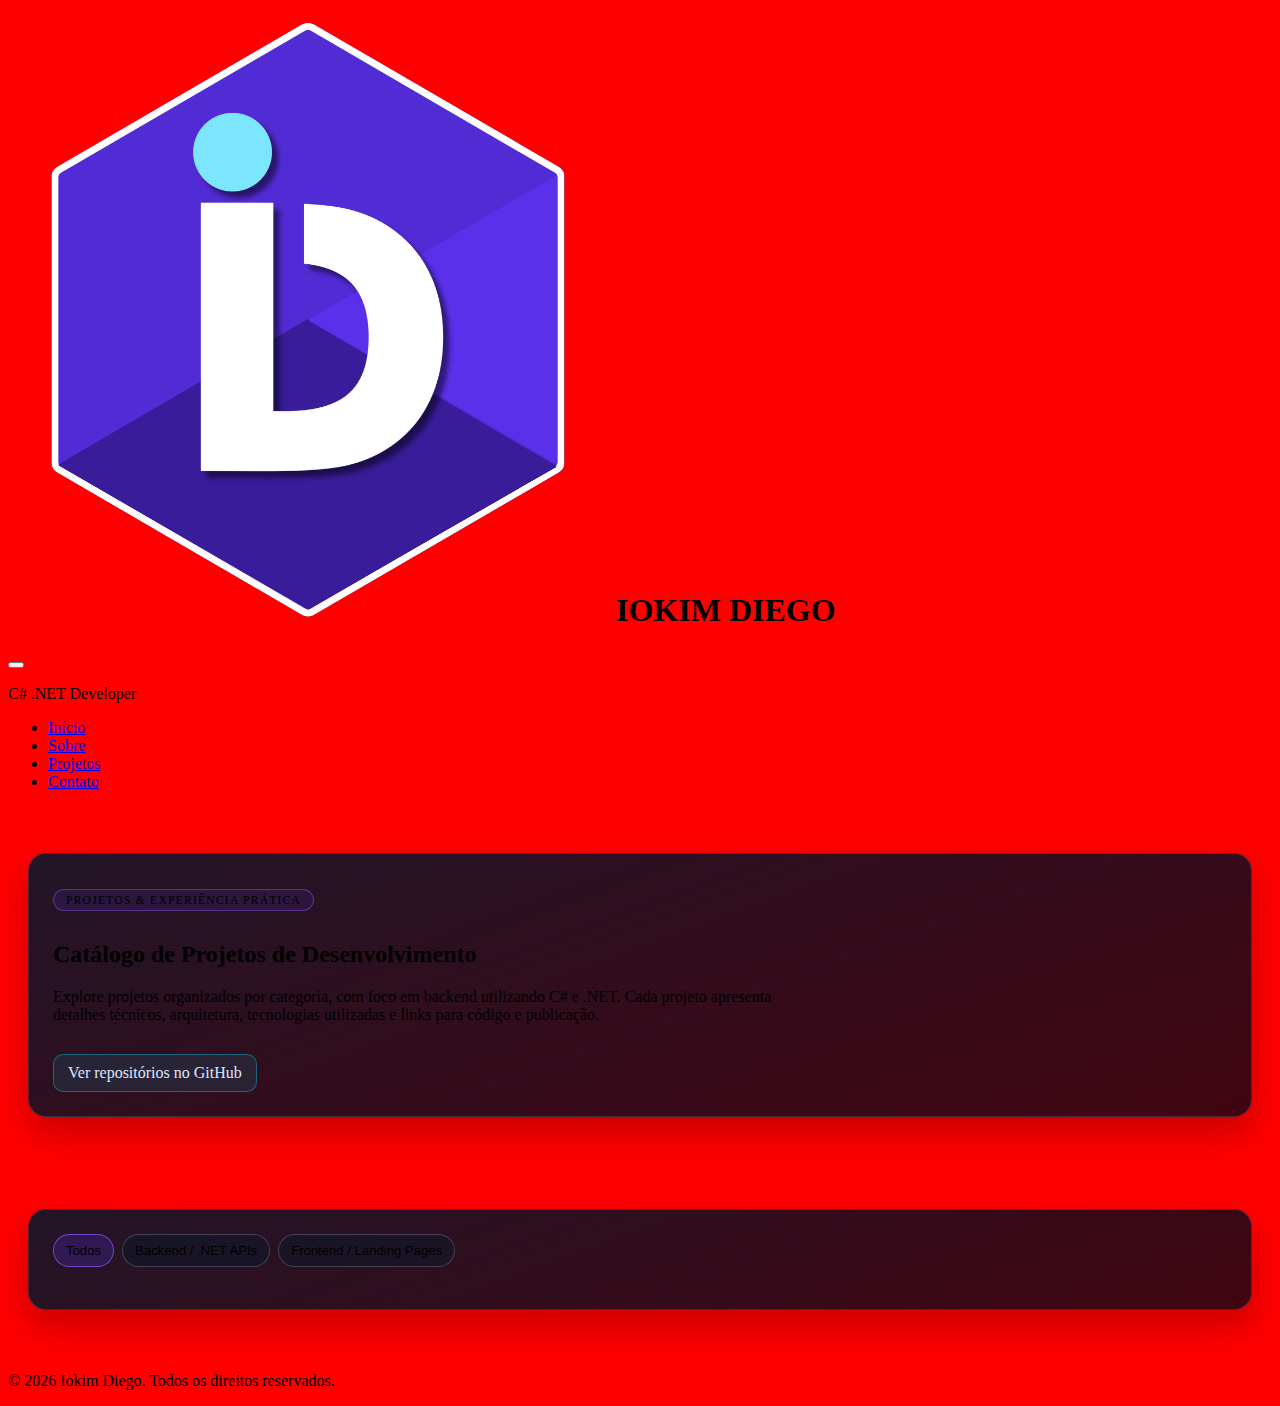
<file: projects/index.html>
<!DOCTYPE html>
<html lang="pt-BR">
<head>
	<meta charset="UTF-8">
	<meta name="viewport" content="width=device-width, initial-scale=1.0">
	<meta name="description" content="Catálogo completo de projetos de Iokim Diego, organizado por categorias para recrutadores.">
	<title>Projetos | Iokim Diego</title>
	<link rel="icon" href="../public/images/logo-id-dev.png" type="image/x-icon">
	<link rel="stylesheet" href="../src/css/main.css">
	<link rel="stylesheet" href="assets/css/projects-pages.css">
</head>
<body>
	<header class="site-header">
		<nav class="main-nav" aria-label="Navegação Principal">
			<div class="brand-block">
				<h1 class="nome-dev">
					<img src="../public/images/logo-id-dev.png" alt="Logo ID Dev" class="logo-id-dev">
					<span class="highlight">IOKIM DIEGO</span>
				</h1>
			</div>
			<button class="nav-toggle" type="button" aria-label="Abrir menu" aria-expanded="false" aria-controls="primary-navigation">
				<span></span>
				<span></span>
			</button>
			<p class="dev-role">C# .NET Developer</p>
			<ul class="nav-links" id="primary-navigation">
				<li><a href="../index.html#hero">Início</a></li>
				<li><a href="../index.html#about">Sobre</a></li>
				<li><a href="index.html">Projetos</a></li>
				<li><a href="../index.html#contact">Contato</a></li>
			</ul>
		</nav>
	</header>

	<main class="projects-catalog-page">
		<section class="catalog-hero">
			<div class="container">
				<p class="catalog-kicker">Projetos & Experiência Prática</p>
                <h2>Catálogo de Projetos de Desenvolvimento</h2>
                <p>
                Explore projetos organizados por categoria, com foco em backend utilizando C# e .NET. Cada projeto apresenta detalhes técnicos, arquitetura, tecnologias utilizadas e links para código e publicação.
                </p>
                <a href="https://github.com/iokimdiego" target="_blank" rel="noopener noreferrer" class="catalog-github-link">
                Ver repositórios no GitHub
                </a>
			</div>
		</section>

		<section class="catalog-section">
			<div class="container">
				<div class="catalog-filters" aria-label="Filtros de categorias"></div>
				<div id="catalogSections" class="catalog-sections" aria-live="polite"></div>
			</div>
		</section>
	</main>

	<footer>
		<p>© 2026 Iokim Diego. Todos os direitos reservados.</p>
	</footer>

	<script src="assets/js/projects-data.js" defer></script>
	<script src="assets/js/projects-shared.js" defer></script>
	<script src="assets/js/projects-catalog.js" defer></script>
</body>
</html>
</file>
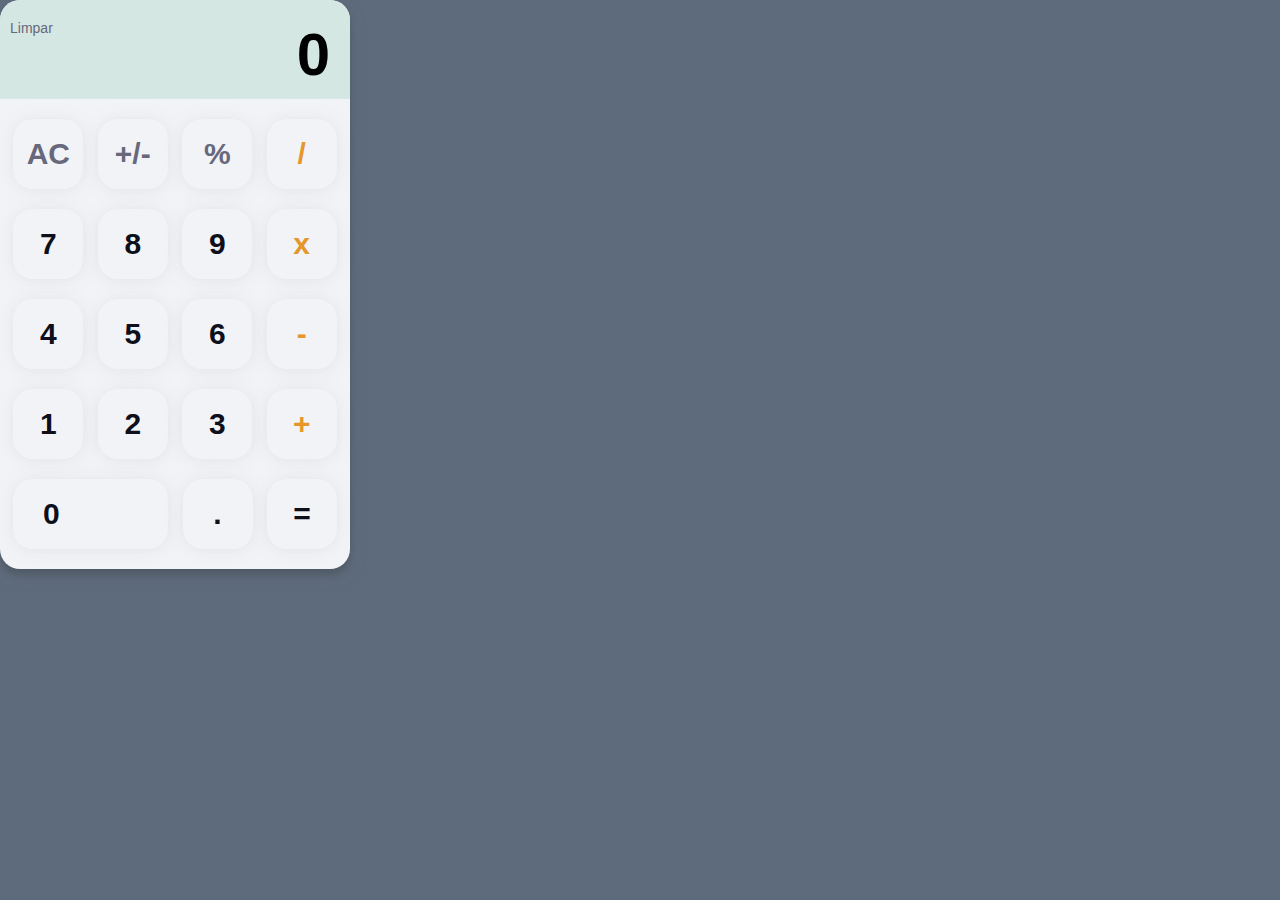
<file: projects/calculadora/index.html>
<!DOCTYPE html>
<html lang="pt-br">
<head>
    <meta charset="UTF-8">
    <meta name="viewport" content="width=device-width, initial-scale=1.0">
    <link rel="stylesheet" href="src/css/style.css">
    <title>Calculadora</title>
</head>
<body>
    <!-- Desenvolvido por Iokim Diego -->
    <section class="box-calculadora">
        <div class="display">
            <div class="display-historico" id="display-historico">
                <a href="#" id="limpar-historico">Limpar</a>
                <h4></h4>
                <ul id="historico-lista"></ul>
            </div>
            <div class="display-calculo" id="display-calculo">
                <h1>0</h1>
            </div>
        </div>
        <div class="teclas-calculadora">
            <div class="botoes">
                <button class="btn limpar">AC</button>
                <button class="btn negativo">+/-</button>
                <button class="btn percentual">%</button>
                <button class="btn operador">/</button>
                <button class="btn">7</button>
                <button class="btn">8</button>
                <button class="btn">9</button>
                <button class="btn operador">x</button>
                <button class="btn">4</button>
                <button class="btn">5</button>
                <button class="btn">6</button>
                <button class="btn operador">-</button>
                <button class="btn">1</button>
                <button class="btn">2</button>
                <button class="btn">3</button>
                <button class="btn operador">+</button>
                <button class="btn zero" id="zero">0</button>
                <button class="btn ponto">.</button>
                <button class="btn igual">=</button>
            </div>
        </div>
    </section>
    <script src="src/js/script.js"></script>
</body>
</html>
</file>
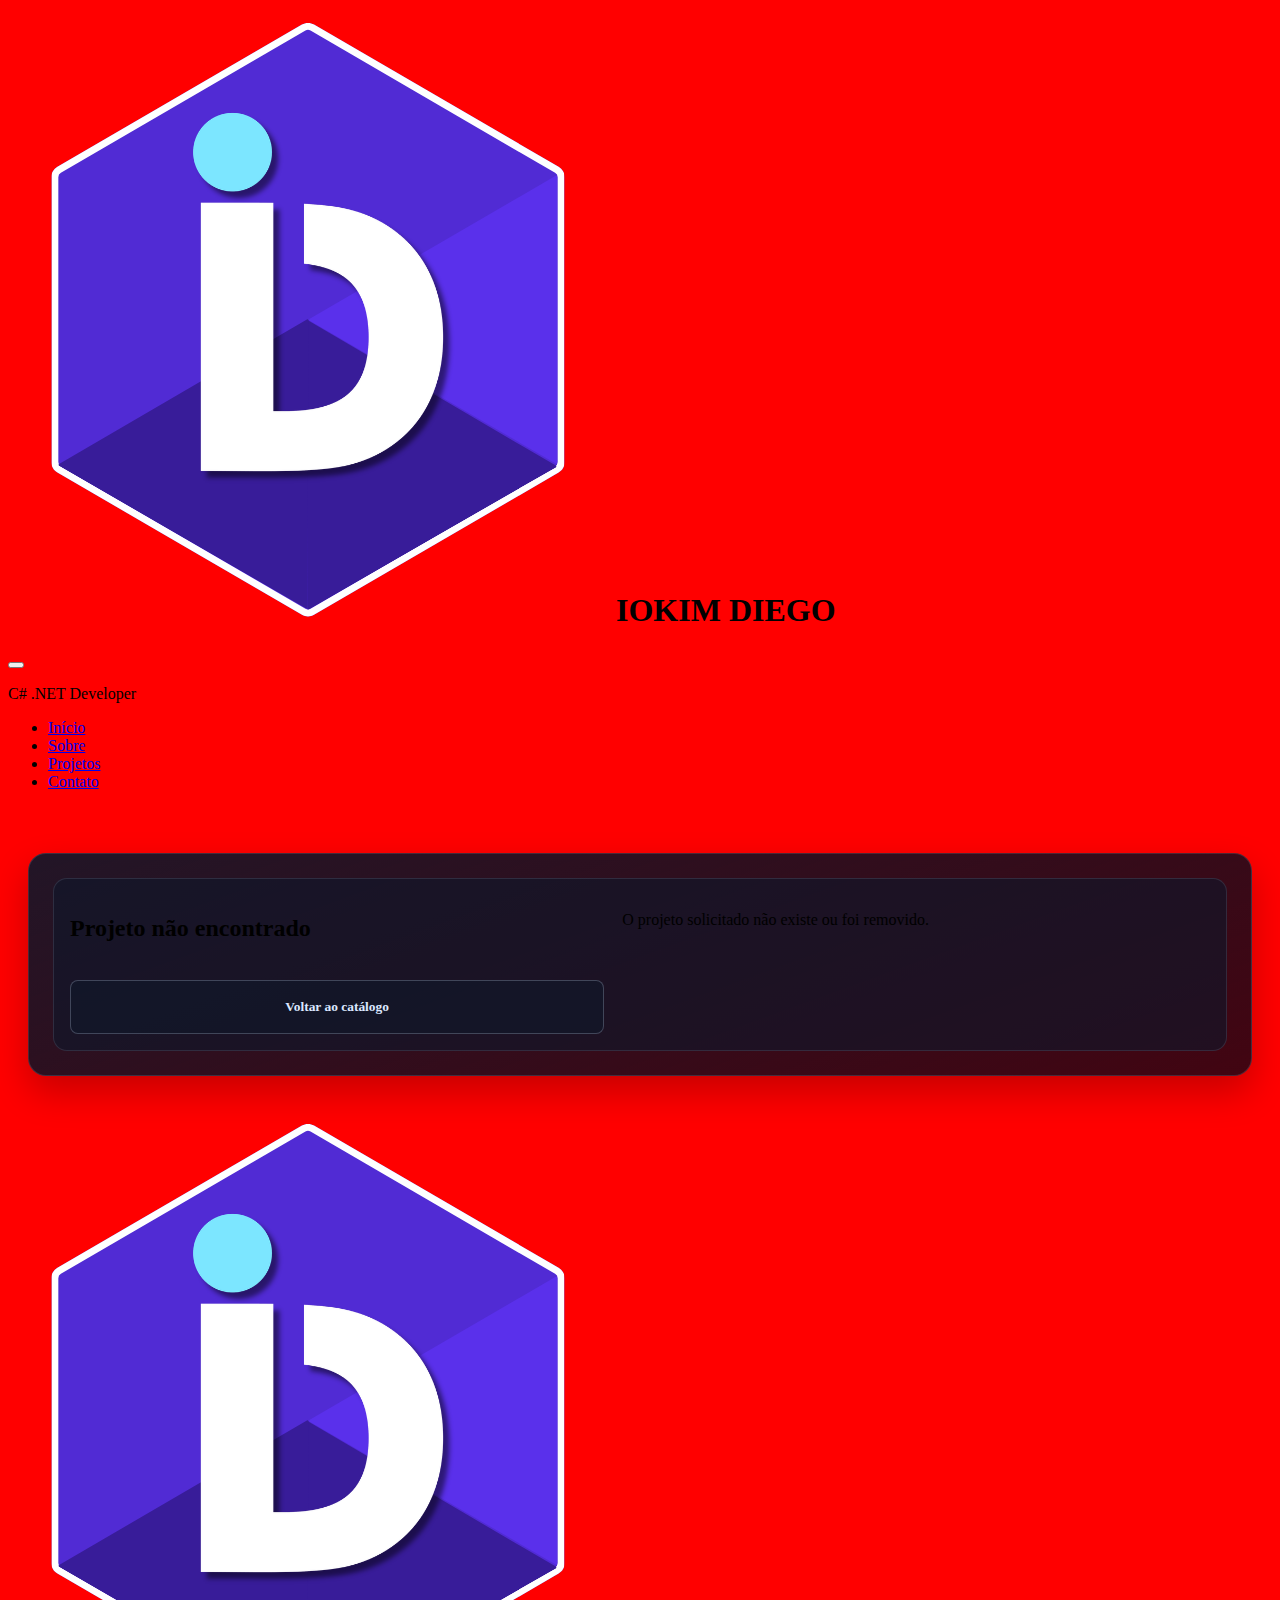
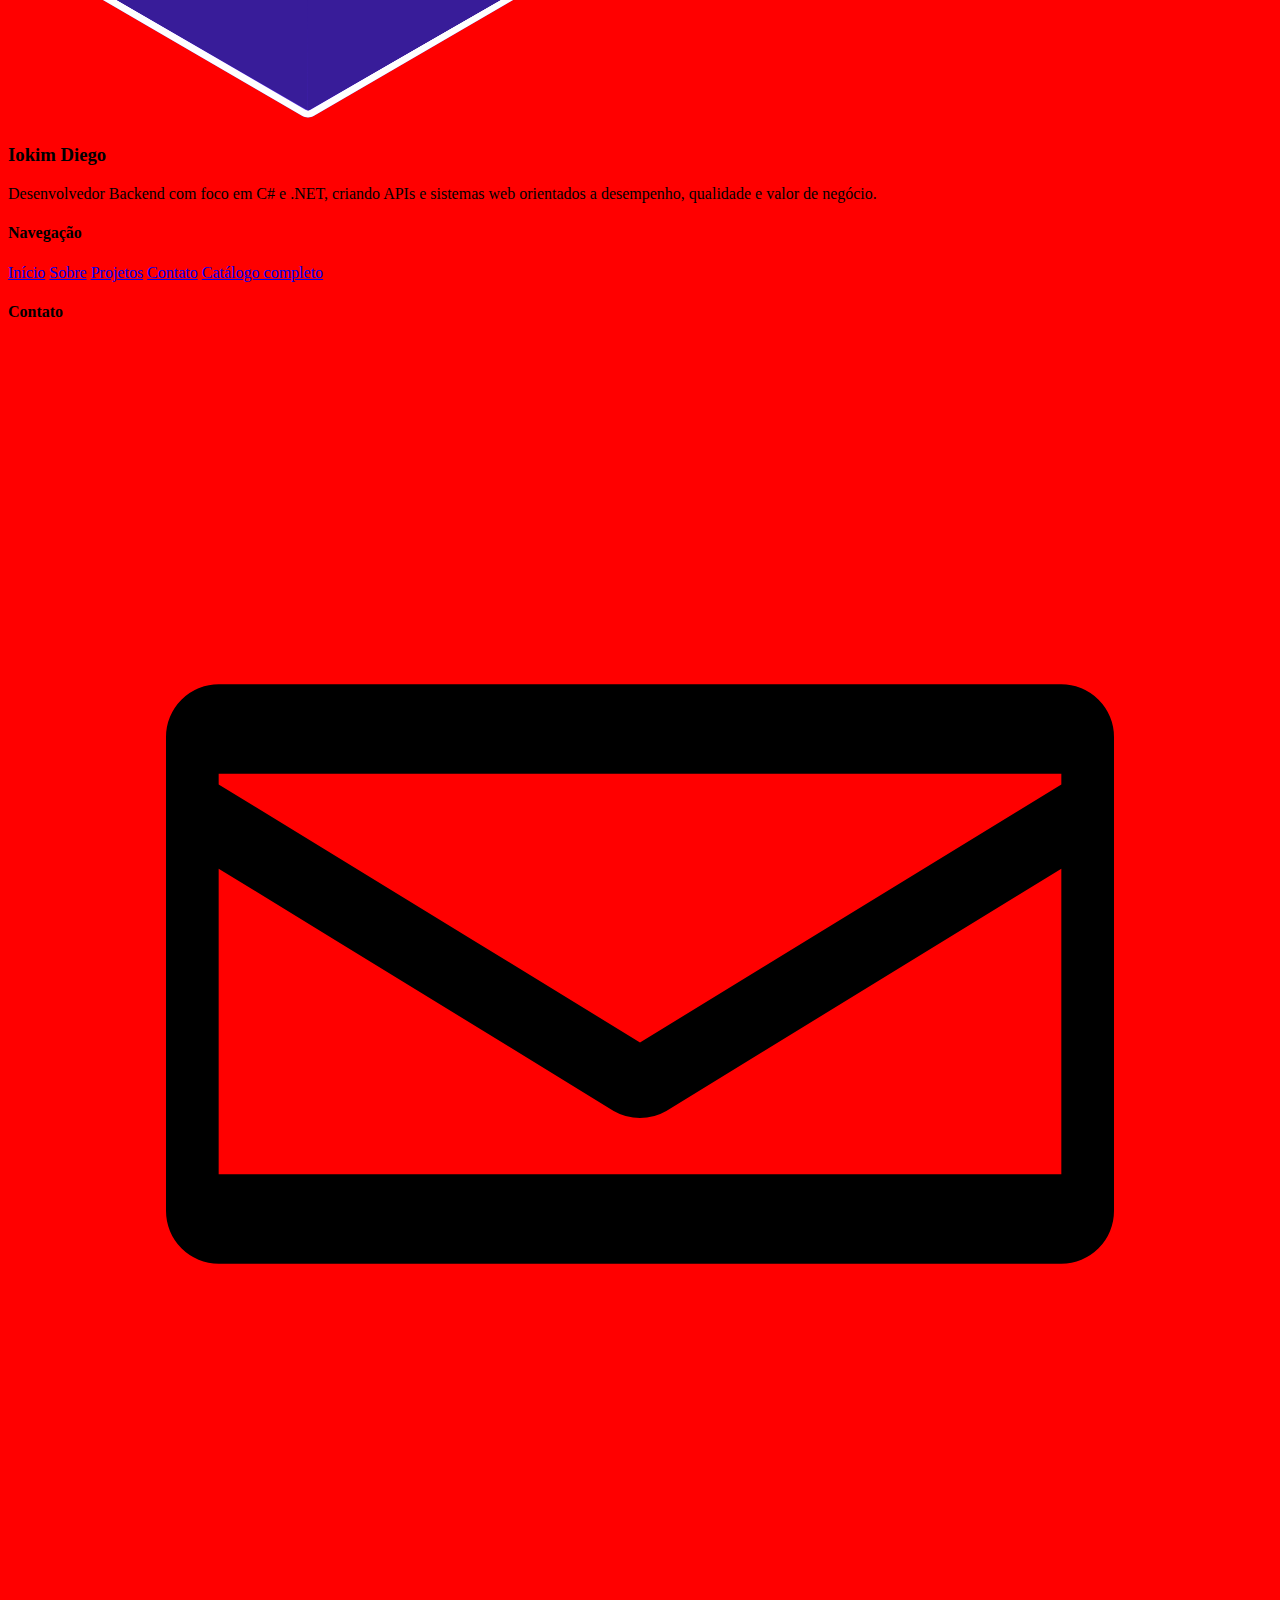
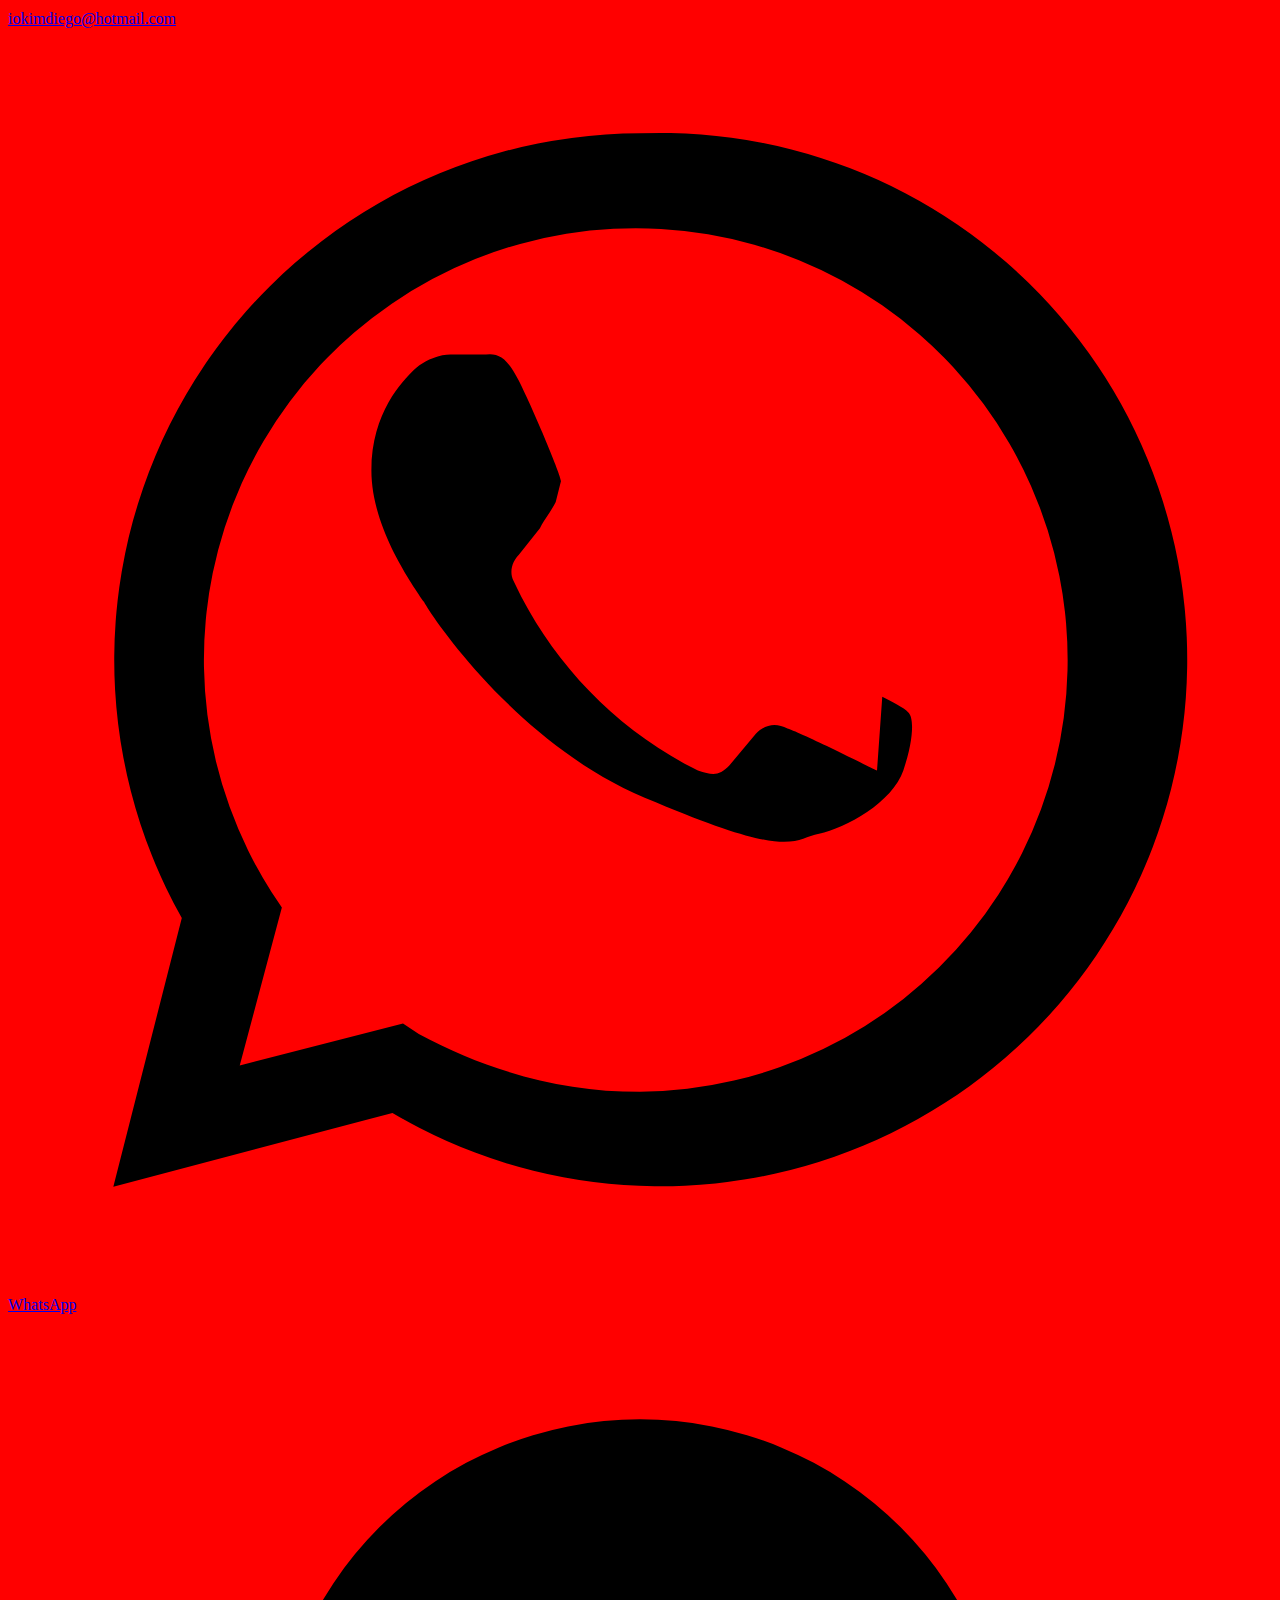
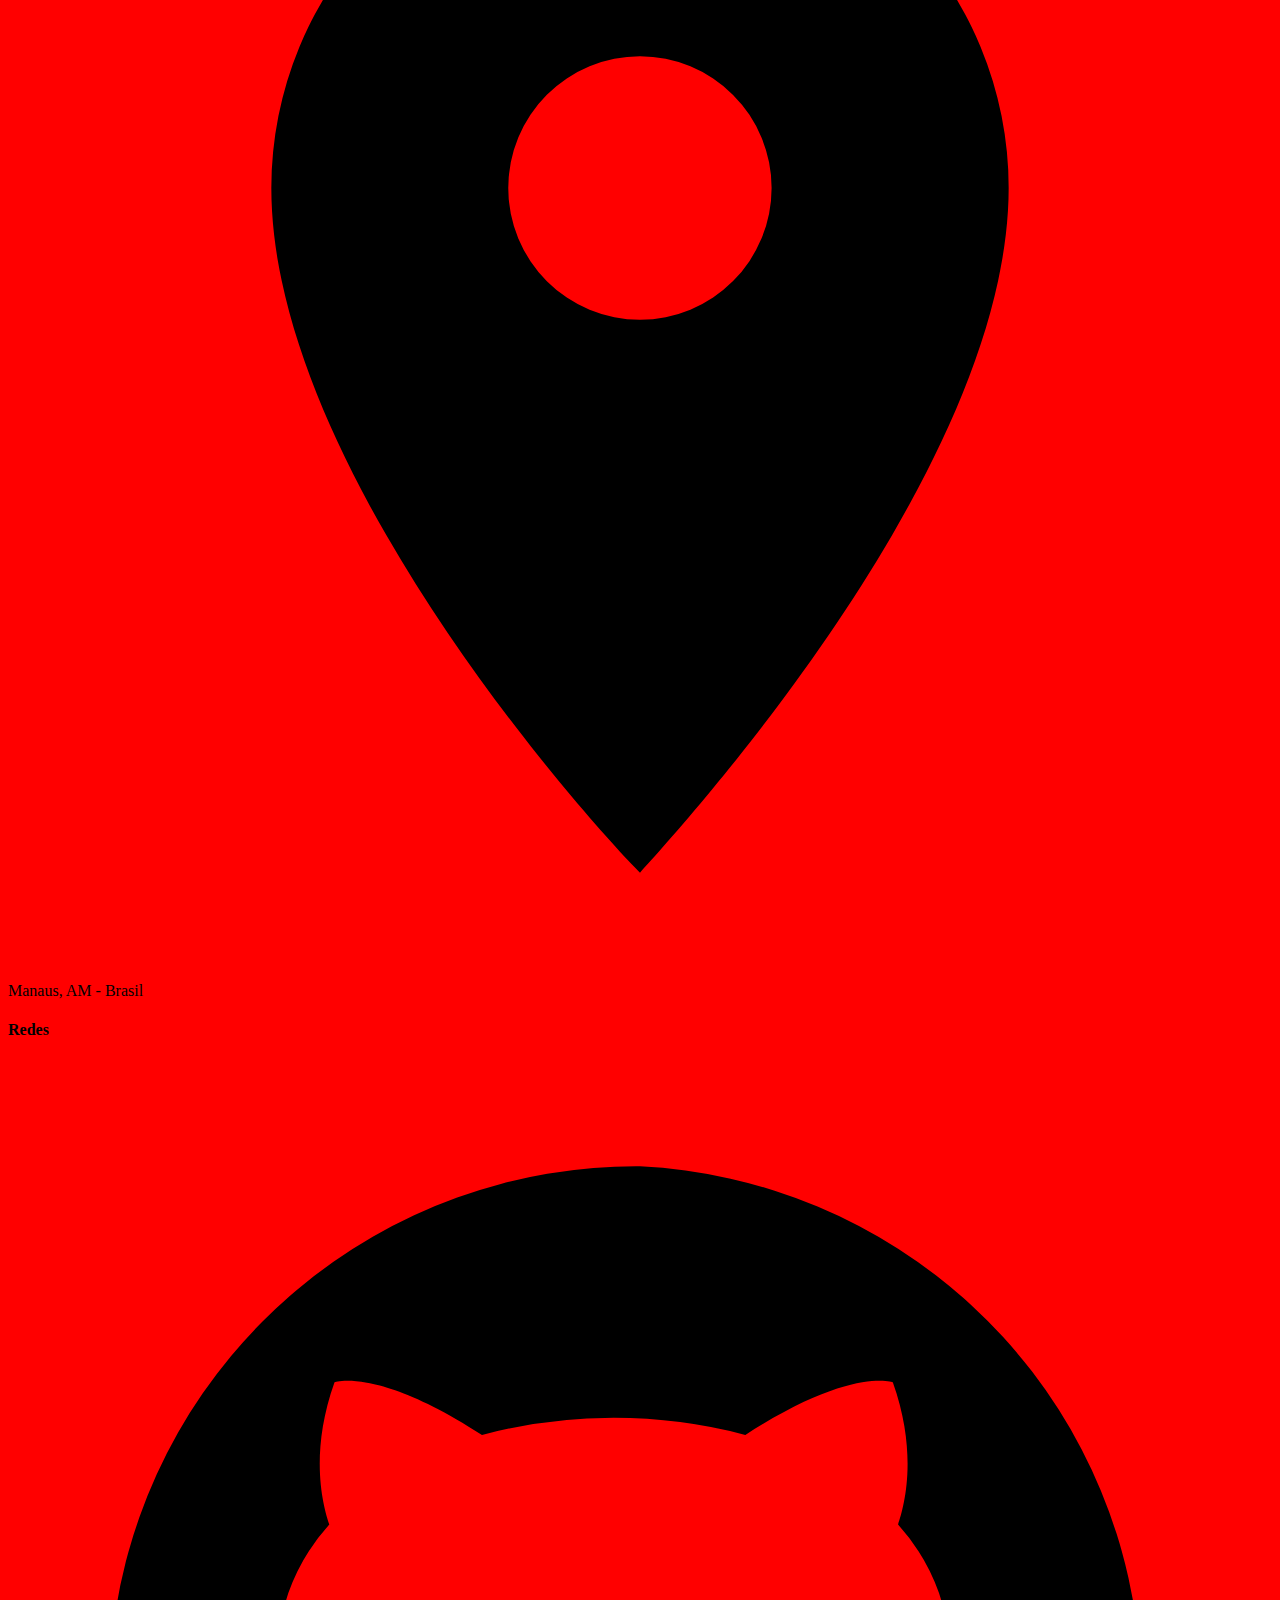
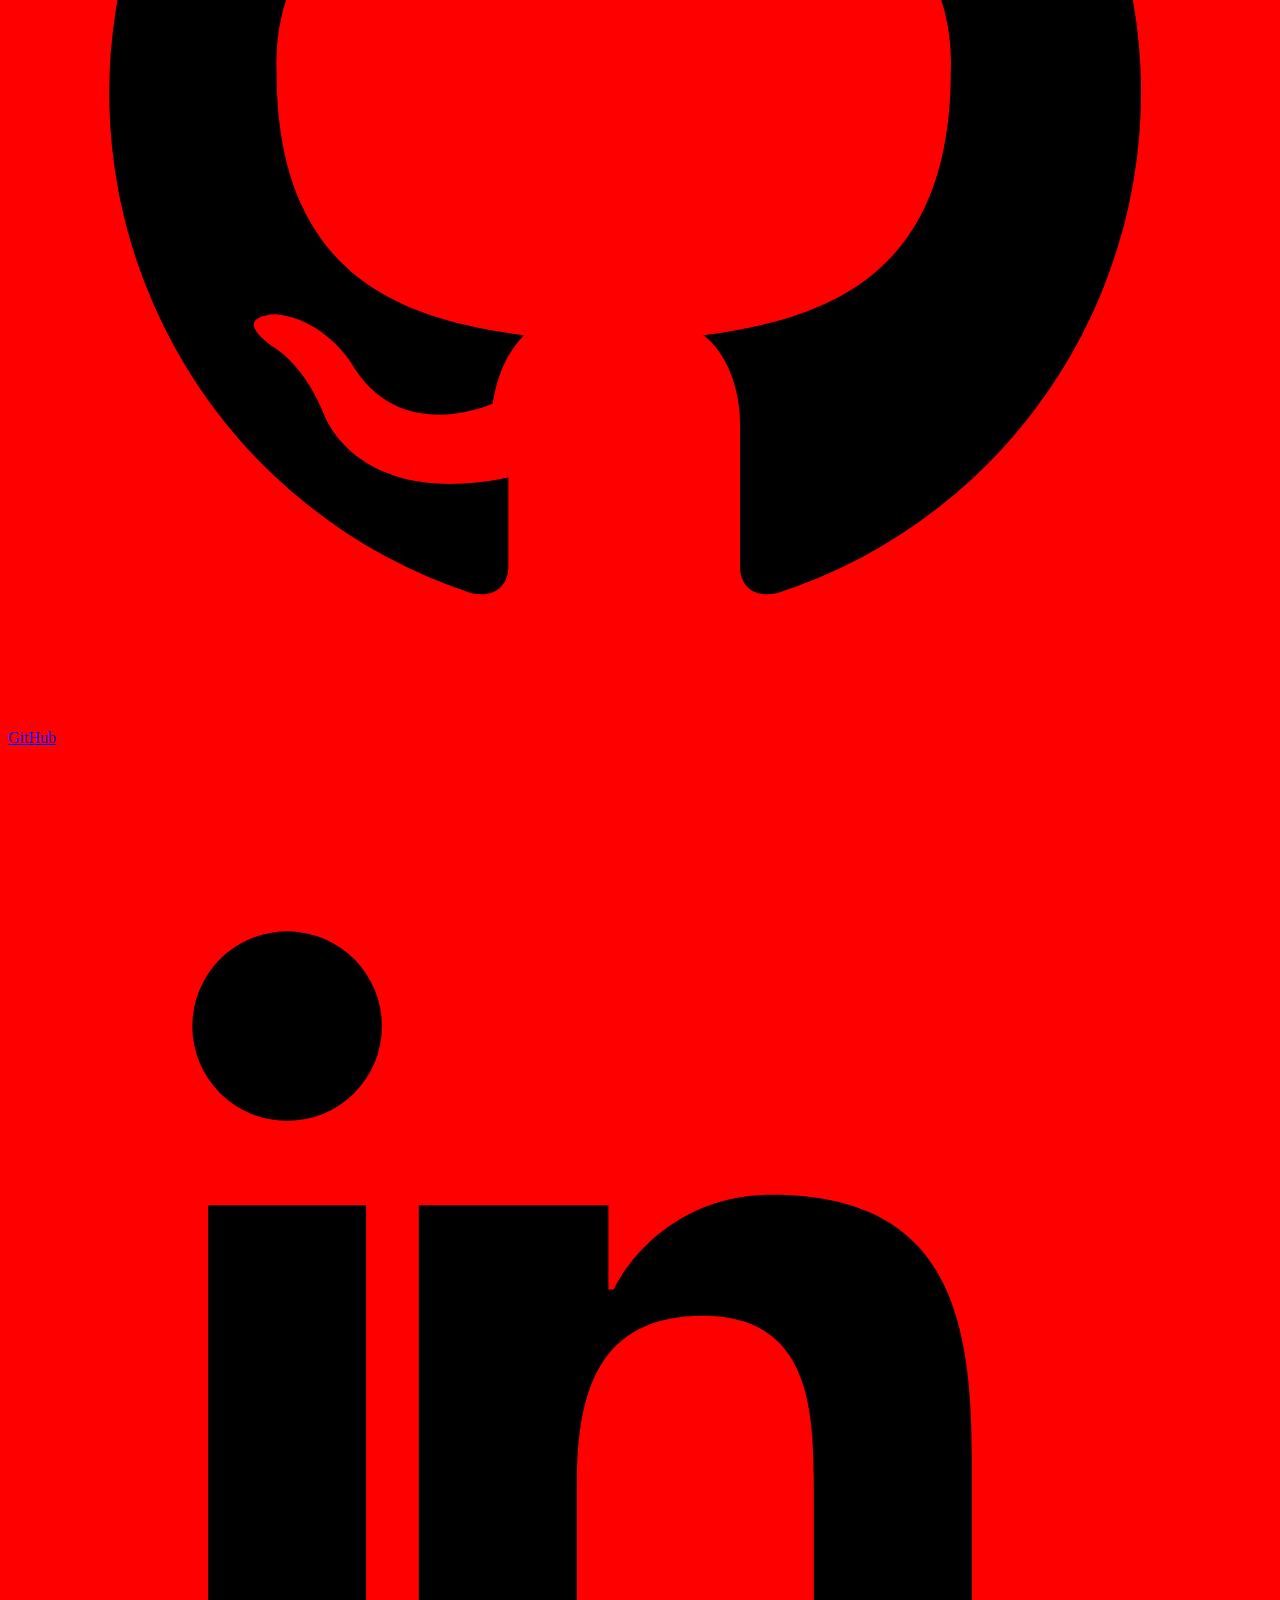
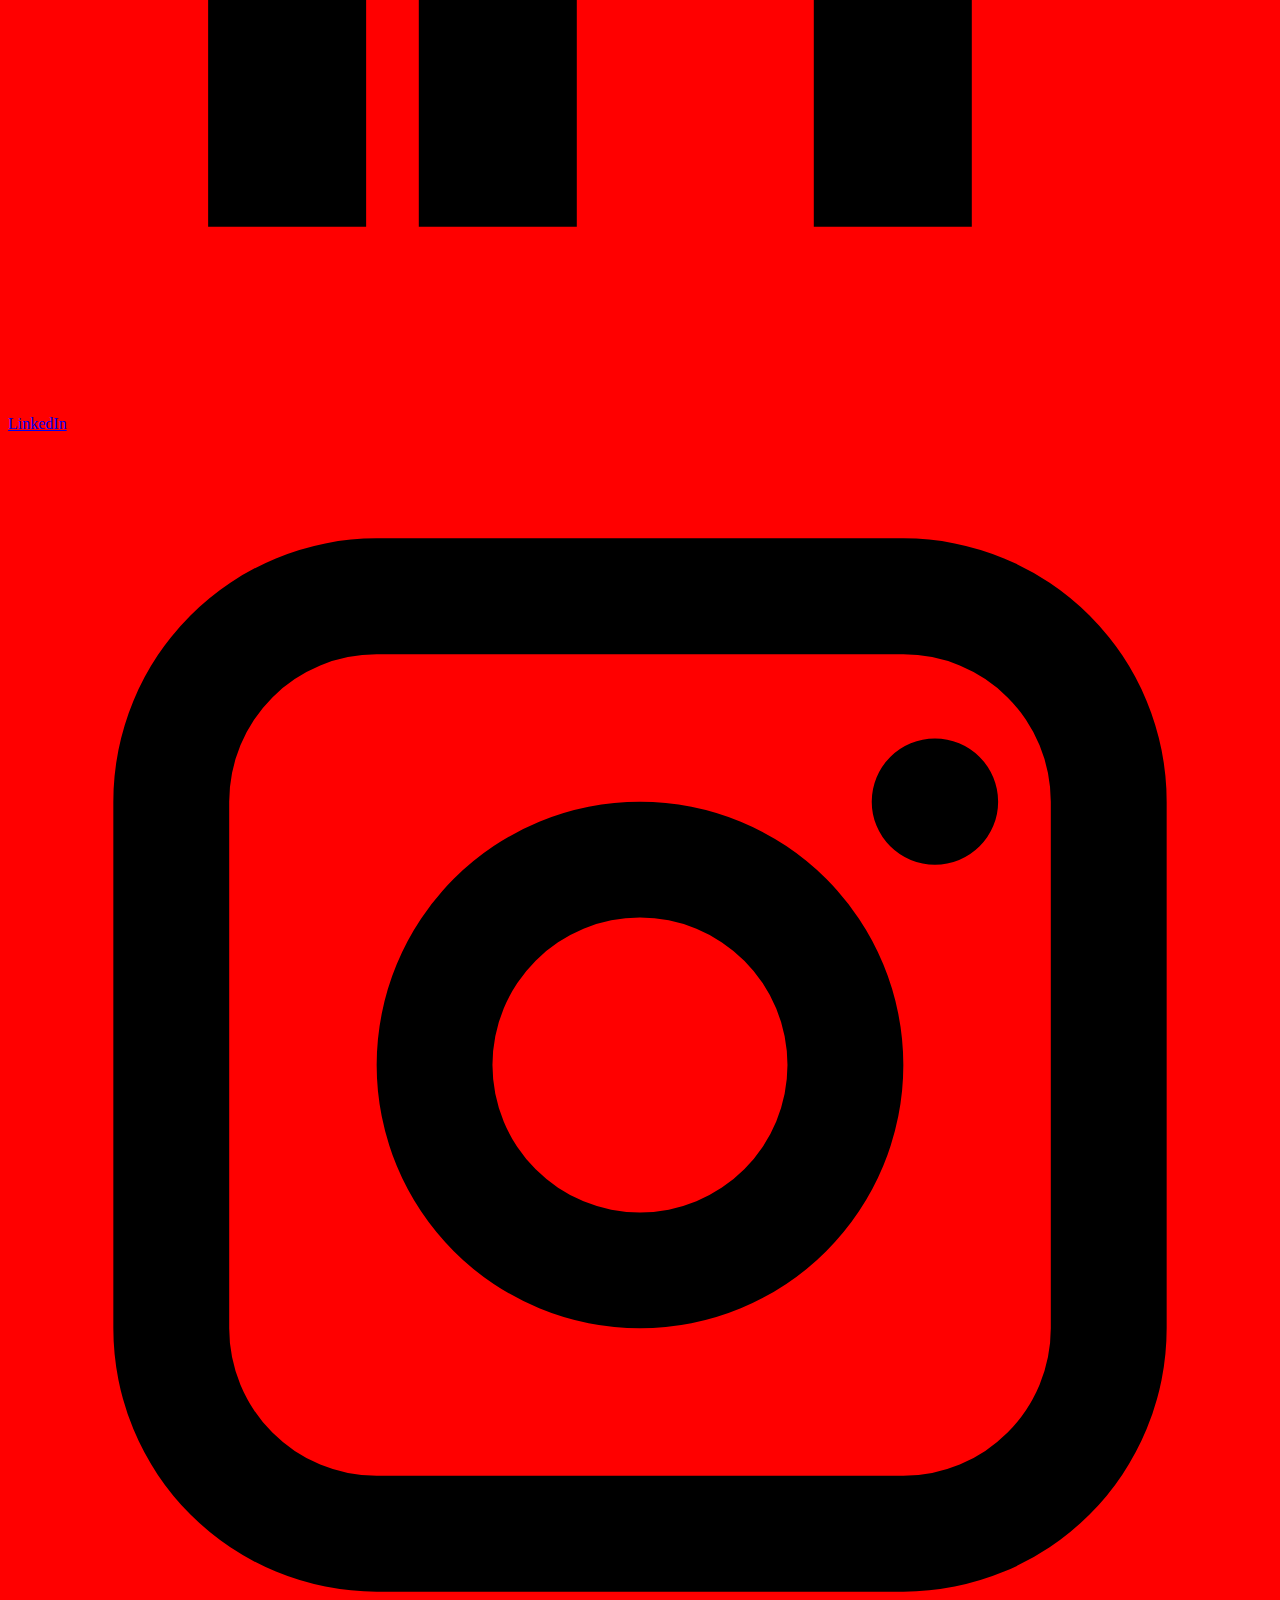
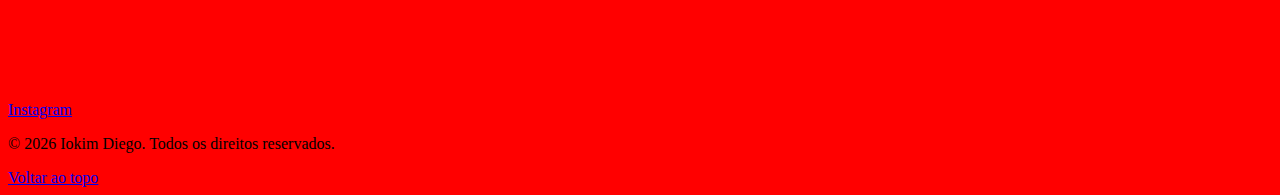
<file: projects/projetos.html>
<!DOCTYPE html>
<html lang="pt-BR">
<head>
	<meta charset="UTF-8">
	<meta name="viewport" content="width=device-width, initial-scale=1.0">
	<meta name="description" content="Detalhes técnicos de projeto de Iokim Diego.">
	<title>Detalhes do Projeto | Iokim Diego</title>
	<link rel="icon" href="../public/images/logo-id-dev.png" type="image/x-icon">
	<link rel="stylesheet" href="../src/css/main.css">
	<link rel="stylesheet" href="assets/css/projects-pages.css">
</head>
<body>
	<header class="site-header">
		<nav class="main-nav" aria-label="Navegação Principal">
			<div class="brand-block">
				<h1 class="nome-dev">
					<img src="../public/images/logo-id-dev.png" alt="Logo ID Dev" class="logo-id-dev">
					<span class="highlight">IOKIM DIEGO</span>
				</h1>
			</div>
			<button class="nav-toggle" type="button" aria-label="Abrir menu" aria-expanded="false" aria-controls="primary-navigation">
				<span></span>
				<span></span>
			</button>
			<p class="dev-role">C# .NET Developer</p>
			<ul class="nav-links" id="primary-navigation">
				<li><a href="../index.html#hero">Início</a></li>
				<li><a href="../index.html#about">Sobre</a></li>
				<li><a href="./index.html">Projetos</a></li>
				<li><a href="../index.html#contact">Contato</a></li>
			</ul>
		</nav>
	</header>

	<main class="project-detail-page">
		<section class="project-detail-shell">
			<div class="container" id="projectDetail"></div>
		</section>
	</main>

	<footer class="site-footer">
		<div class="container footer-grid">
			<div class="footer-brand">
				<div class="footer-brand-head">
					<img src="../public/images/logo-id-dev.png" alt="Logo ID Dev" class="footer-logo">
					<h3>Iokim Diego</h3>
				</div>
				<p>
					Desenvolvedor Backend com foco em C# e .NET, criando APIs e sistemas web orientados a desempenho, qualidade e valor de negócio.
				</p>
			</div>

			<nav class="footer-column" aria-label="Links do rodapé">
				<h4>Navegação</h4>
				<a href="../index.html#hero">Início</a>
				<a href="../index.html#about">Sobre</a>
				<a href="./index.html">Projetos</a>
				<a href="../index.html#contact">Contato</a>
				<a href="index.html">Catálogo completo</a>
			</nav>

			<div class="footer-column">
				<h4>Contato</h4>
				<a href="mailto:iokimdiego@hotmail.com" class="footer-contact-item">
					<span class="footer-contact-icon" aria-hidden="true">
						<svg viewBox="0 0 24 24" focusable="false">
							<path d="M4 6.5h16a1 1 0 0 1 1 1v9a1 1 0 0 1-1 1H4a1 1 0 0 1-1-1v-9a1 1 0 0 1 1-1Zm0 1.7v.2l8 4.9 8-4.9v-.2H4Zm16 7.6V10l-7.5 4.6a1 1 0 0 1-1 0L4 10v5.8h16Z"/>
						</svg>
					</span>
					<span>iokimdiego@hotmail.com</span>
				</a>
				<a href="https://wa.me/5592981940300?text=Ol%C3%A1%2C%20Iokim!%20Gostaria%20de%20conversar%20sobre%20uma%20oportunidade." target="_blank" rel="noopener noreferrer" class="footer-contact-item">
					<span class="footer-contact-icon" aria-hidden="true">
						<svg viewBox="0 0 24 24" focusable="false">
							<path d="M12 2a10 10 0 0 0-8.7 14.9L2 22l5.3-1.4A10 10 0 1 0 12 2Zm0 18.2c-1.5 0-2.9-.4-4.2-1.1l-.3-.2-3.1.8.8-3-.2-.3A8.2 8.2 0 1 1 12 20.2Zm4.5-6.1c-.2-.1-1.4-.7-1.7-.8-.2-.1-.4-.1-.6.1l-.5.6c-.2.2-.3.2-.6.1-1.6-.8-2.8-2.1-3.5-3.6-.1-.2 0-.4.1-.5l.4-.5c.1-.2.2-.3.3-.5l.1-.4c0-.1-.5-1.3-.8-1.9-.3-.6-.5-.5-.7-.5h-.6c-.2 0-.5.1-.7.3-.2.2-.8.8-.8 1.9 0 1.1.8 2.2 1 2.5.1.2 1.8 2.8 4.4 3.8 2.6 1.1 2.6.7 3.1.6.5-.1 1.4-.6 1.6-1.2.2-.6.2-1 .1-1.1-.1-.1-.3-.2-.5-.3Z"/>
						</svg>
					</span>
					<span>WhatsApp</span>
				</a>
				<span class="footer-contact-item">
					<span class="footer-contact-icon" aria-hidden="true">
						<svg viewBox="0 0 24 24" focusable="false">
							<path d="M12 2a7 7 0 0 0-7 7c0 5.3 6 12 7 13 .9-1 7-7.7 7-13a7 7 0 0 0-7-7Zm0 9.5a2.5 2.5 0 1 1 0-5 2.5 2.5 0 0 1 0 5Z"/>
						</svg>
					</span>
					<span>Manaus, AM - Brasil</span>
				</span>
			</div>

			<div class="footer-column">
				<h4>Redes</h4>
				<a href="https://github.com/iokimdiego" target="_blank" rel="noopener noreferrer" class="footer-social-item">
					<span class="footer-contact-icon" aria-hidden="true">
						<svg viewBox="0 0 24 24" focusable="false">
							<path d="M12 2a10 10 0 0 0-3.2 19.5c.5.1.7-.2.7-.5v-1.7c-2.9.6-3.5-1.2-3.5-1.2-.4-1-1-1.3-1-1.3-.8-.6.1-.6.1-.6.9.1 1.4.9 1.4.9.8 1.4 2.2 1 2.7.8.1-.6.3-1 .6-1.3-2.3-.3-4.7-1.1-4.7-5a3.9 3.9 0 0 1 1-2.8c-.1-.3-.4-1.3.1-2.7 0 0 .8-.3 2.8 1a9.8 9.8 0 0 1 5 0c2-1.3 2.8-1 2.8-1 .5 1.4.2 2.4.1 2.7a3.9 3.9 0 0 1 1 2.8c0 3.9-2.4 4.7-4.7 5 .3.2.7.8.7 1.7V21c0 .3.2.6.7.5A10 10 0 0 0 12 2Z"/>
						</svg>
					</span>
					<span>GitHub</span>
				</a>
				<a href="https://www.linkedin.com/in/iokimdiego" target="_blank" rel="noopener noreferrer" class="footer-social-item">
					<span class="footer-contact-icon" aria-hidden="true">
						<svg viewBox="0 0 24 24" focusable="false">
							<path d="M5.3 3.5a1.8 1.8 0 1 1 0 3.6 1.8 1.8 0 0 1 0-3.6ZM3.8 8.7H6.8V20.5H3.8V8.7Zm4.8 0h2.8v1.6h.1c.4-.8 1.4-1.8 3-1.8 3.2 0 3.8 2.1 3.8 4.9v7.1h-3v-6.3c0-1.5 0-3.4-2.1-3.4s-2.4 1.6-2.4 3.3v6.4h-3V8.7Z"/>
						</svg>
					</span>
					<span>LinkedIn</span>
				</a>
				<a href="https://www.instagram.com/iokimdiego" target="_blank" rel="noopener noreferrer" class="footer-social-item">
					<span class="footer-contact-icon" aria-hidden="true">
						<svg viewBox="0 0 24 24" focusable="false">
							<path d="M7 2h10a5 5 0 0 1 5 5v10a5 5 0 0 1-5 5H7a5 5 0 0 1-5-5V7a5 5 0 0 1 5-5Zm0 2.2A2.8 2.8 0 0 0 4.2 7v10A2.8 2.8 0 0 0 7 19.8h10a2.8 2.8 0 0 0 2.8-2.8V7A2.8 2.8 0 0 0 17 4.2H7Zm10.6 1.6a1.2 1.2 0 1 1 0 2.4 1.2 1.2 0 0 1 0-2.4ZM12 7a5 5 0 1 1 0 10 5 5 0 0 1 0-10Zm0 2.2a2.8 2.8 0 1 0 0 5.6 2.8 2.8 0 0 0 0-5.6Z"/>
						</svg>
					</span>
					<span>Instagram</span>
				</a>
			</div>
		</div>

		<div class="container footer-bottom">
			<p>© 2026 Iokim Diego. Todos os direitos reservados.</p>
			<a href="#" class="footer-top-link">Voltar ao topo</a>
		</div>
	</footer>

	<script src="assets/js/projects-data.js" defer></script>
	<script src="assets/js/projects-shared.js" defer></script>
	<script src="assets/js/projects-detail.js" defer></script>
</body>
</html>
</file>
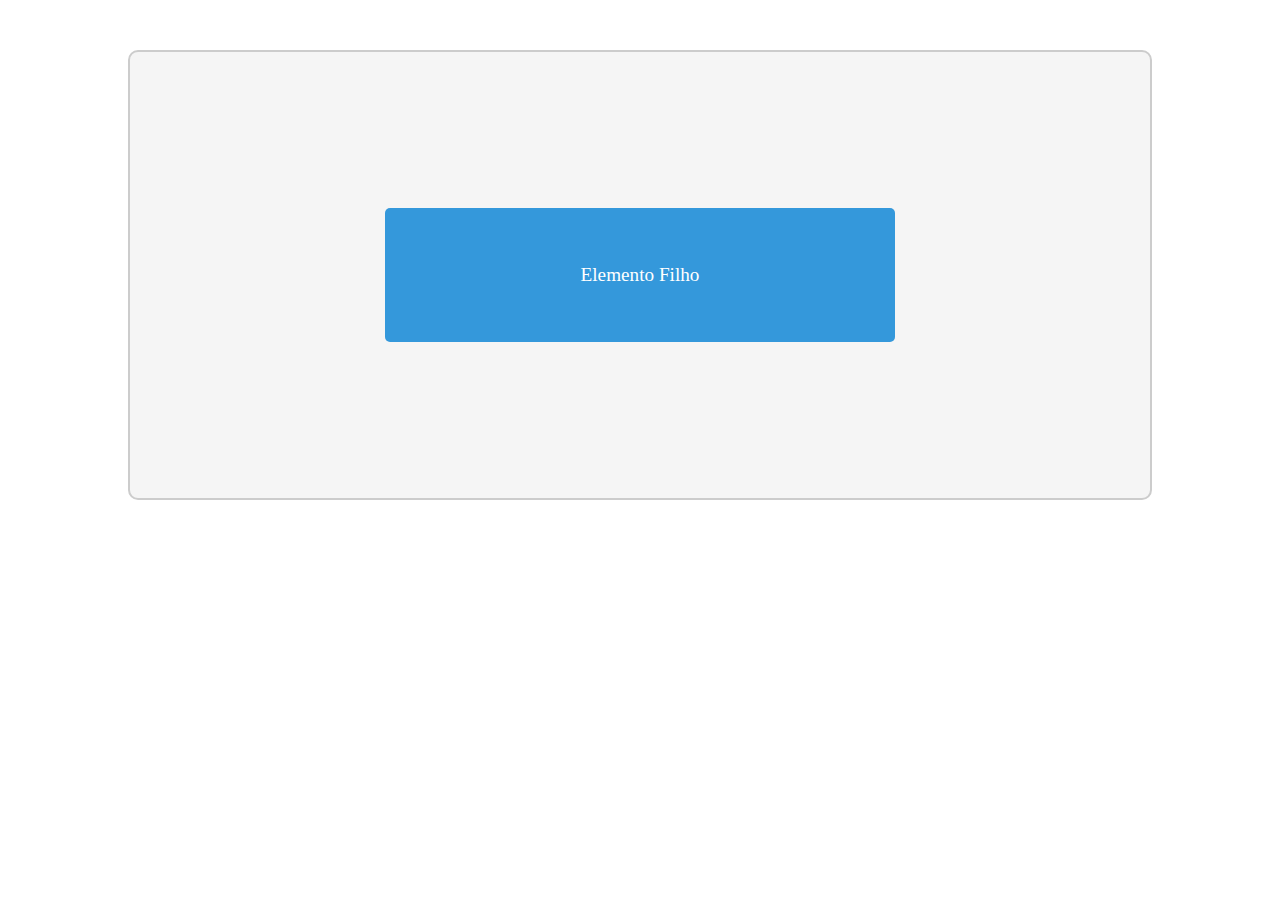
<file: projects/box-model/box-model.html>
<!DOCTYPE html>
<html lang="pt-br">
<head>
    <meta charset="UTF-8">
    <meta name="viewport" content="width=device-width, initial-scale=1.0">
    <title>Box Model e Responsividade</title>
    <link rel="stylesheet" href="estilo.css">
</head>
<body>
    <div class="container">
        <div class="box">
            <p>Elemento Filho</p>
        </div>
    </div>
</body>
</html>
</file>
<file: src/css/main.css>
body {
    background-color: red;
}
</file>
<file: projects/assets/css/projects-pages.css>
.projects-catalog-page section,
.project-detail-page section {
    padding: 46px 20px;
}

.catalog-hero .container,
.catalog-section .container,
.project-detail-shell .container {
    border: 1px solid rgba(148, 163, 184, 0.2);
    border-radius: 18px;
    background: linear-gradient(160deg, rgba(15, 23, 42, 0.92), rgba(2, 6, 23, 0.75));
    box-shadow: 0 16px 36px rgba(0, 0, 0, 0.22);
    padding: 24px;
}

.catalog-kicker,
.project-detail-category {
    display: inline-block;
    margin-bottom: 10px;
    padding: 4px 12px;
    border-radius: 999px;
    border: 1px solid rgba(139, 92, 246, 0.45);
    background: rgba(81, 43, 212, 0.15);
    color: #c4b5fd;
    text-transform: uppercase;
    font-size: 0.72rem;
    letter-spacing: 0.11em;
}

.catalog-hero p {
    color: var(--text-secondary);
    max-width: 760px;
}

.catalog-github-link {
    margin-top: 14px;
    display: inline-block;
    color: #dbe7ff;
    border: 1px solid rgba(6, 182, 212, 0.45);
    background: rgba(6, 182, 212, 0.12);
    border-radius: 10px;
    padding: 9px 14px;
    text-decoration: none;
}

.catalog-filters {
    display: flex;
    flex-wrap: wrap;
    gap: 8px;
}

.catalog-filter {
    border: 1px solid rgba(148, 163, 184, 0.32);
    background: rgba(15, 23, 42, 0.6);
    color: var(--text-primary);
    padding: 8px 12px;
    border-radius: 999px;
    cursor: pointer;
    font-size: 0.82rem;
}

.catalog-filter.is-active,
.catalog-filter:hover {
    border-color: rgba(139, 92, 246, 0.7);
    background: rgba(81, 43, 212, 0.26);
}

.catalog-sections {
    margin-top: 18px;
    display: grid;
    gap: 18px;
}

.catalog-category {
    padding: 16px;
    border-radius: 14px;
    border: 1px solid rgba(148, 163, 184, 0.18);
    background: rgba(15, 23, 42, 0.62);
}

.catalog-category-head {
    display: flex;
    justify-content: space-between;
    align-items: center;
    margin-bottom: 12px;
}

.catalog-category-head h3 {
    font-size: 1.1rem;
}

.catalog-category-head span {
    font-size: 0.84rem;
    color: var(--text-secondary);
}

.catalog-row {
    display: grid;
    grid-template-columns: repeat(3, minmax(0, 1fr));
    gap: 14px;
}

.catalog-card {
    border: 1px solid #1e293b;
    border-radius: 12px;
    overflow: hidden;
    background: rgba(15, 23, 42, 0.82);
    display: flex;
    flex-direction: column;
    transition: transform 220ms ease, border-color 220ms ease, box-shadow 220ms ease;
}

.catalog-card:hover {
    transform: translateY(-4px);
    border-color: var(--accent-primary);
    box-shadow: 0 14px 26px rgba(0, 0, 0, 0.24);
}

.catalog-card-link {
    display: block;
}

.catalog-thumb {
    width: 100%;
    height: 160px;
    object-fit: cover;
    display: block;
}

.catalog-card-body {
    padding: 14px;
    display: flex;
    flex-direction: column;
    gap: 10px;
    flex: 1;
}

.catalog-card-body p,
.project-detail-card p {
    color: var(--text-secondary);
}

.catalog-techs {
    list-style: none;
    display: flex;
    flex-wrap: wrap;
    gap: 6px;
    margin-bottom: 50px;
}

.catalog-techs li {
    font-size: 0.74rem;
    color: #dbe7ff;
    padding: 4px 8px;
    border-radius: 999px;
    border: 1px solid rgba(148, 163, 184, 0.28);
    background: rgba(15, 23, 42, 0.64);
}

.catalog-actions {
    margin-top: auto;
    display: flex;
    flex-wrap: wrap;
    gap: 8px;
}

.catalog-btn {
    min-height: 36px;
    padding: 8px 12px;
    border-radius: 8px;
    text-decoration: none;
    font-size: 0.84rem;
    font-weight: 600;
    display: inline-flex;
    align-items: center;
    justify-content: center;
    border: 1px solid transparent;
}

.catalog-btn-outline {
    color: #dbe7ff;
    border-color: rgba(148, 163, 184, 0.35);
    background: rgba(15, 23, 42, 0.55);
}

.catalog-btn-outline:hover {
    border-color: rgba(6, 182, 212, 0.55);
    background: rgba(6, 182, 212, 0.14);
}

.catalog-btn-primary {
    color: #fff;
    background: var(--gradient);
    border-color: rgba(255, 255, 255, 0.15);
}

.catalog-btn-disabled {
    color: #8ea1bd;
    border-color: rgba(148, 163, 184, 0.18);
    background: rgba(15, 23, 42, 0.42);
    cursor: not-allowed;
}

.project-detail-card {
    display: grid;
    grid-template-columns: 1fr 1.1fr;
    gap: 18px;
    padding: 16px;
    border-radius: 14px;
    border: 1px solid rgba(148, 163, 184, 0.18);
    background: rgba(15, 23, 42, 0.62);
}

.project-detail-media img {
    width: 100%;
    border-radius: 12px;
    display: block;
}

.project-detail-lead {
    margin-top: 8px;
    color: #dbe7ff;
}

.project-detail-list {
    margin: 14px 0;
    padding-left: 18px;
    color: var(--text-secondary);
}

@media (max-width: 1024px) {
    .catalog-row {
        grid-template-columns: repeat(2, minmax(0, 1fr));
    }

    .project-detail-card {
        grid-template-columns: 1fr;
    }
}

@media (max-width: 768px) {
    .catalog-hero .container,
    .catalog-section .container,
    .project-detail-shell .container {
        padding: 16px;
    }

    .catalog-row {
        grid-template-columns: 1fr;
    }

    .catalog-actions .catalog-btn {
        width: 100%;
    }
}
</file>
<file: projects/calculadora/src/css/style.css>
/* Criação de Variáveis */

:root {
    --background-color: #5E6B7C;
    --calculadora-color: #F2F3F7;
    --btn-color:#F2F3F7;
    --numero-color: #0D0F1A;
    --especiais-color: #67687b;
    --border-radius-base: 20px;
}

/* ------------------------------------------------------------------------ */

/* Reset básico de CSS */
* {
    font-family: "Rubik", sans-serif;
    margin: 0;
    padding: 0;
    box-sizing: border-box;
}

html, body {
    height: 100%;
    background-color: var(--background-color);
}

ul, ol {
    list-style: none;
}

a {
    text-decoration: none;
    color: inherit;
}

/* -------------------------------------------------------------------------- */

main {
    display: flex;
    justify-content: center; /* Centraliza na horizontal */
    align-items: center;     /* Centraliza na vertical */
    height: 100vh;           /* Faz o body ocupar toda a altura da tela */
    background-color: var(--background-color);
    margin-bottom: 0px;
}

/* Estilização da Calculadora */

.box-calculadora {
    background-color: var(--calculadora-color);
    width: 350px;
    justify-content: center;
    align-items: center;
    border: 2px transparent;
    border-radius: var(--border-radius-base);
    box-shadow: 0 6px 8px 0 rgba(0, 0, 0, 0.19), 0 6px 20px 0 rgba(145, 145, 145, 0.1);
    }

/* Estilização dos botões */

.botoes {
    display: block;
    text-align: center;
    justify-items: center;
    justify-content: center;
    margin-top: 10px;
}

.btn {
    /* padding: 8px; */
    width: 70px;
    height: 70px;
    font-size: 30px;
    font-weight: bold;
    color: var(--numero-color);
    background-color: var(--btn-color);
    border: 0;
    border-radius: var(--border-radius-base);
    box-shadow: 0 1px 8px 0 rgba(207, 205, 205, 0.1), 0 1px 20px 0 rgba(145, 145, 145, 0.1);
    justify-content: center;
    align-items: center;
    margin: 10px 5px 10px 5px;
}

/* Estilos específicos para os 3 primeiros filhos da classe "botoes" */
.botoes :nth-child(-n+3) {
    color: var(--especiais-color);
}

#zero {
    width: 155px;
    margin-bottom: 20px;
    text-align: left;
    padding-left: 30px;
}

.operador {
    color: #E5972A;
}

.display {
    background-color: rgb(213, 231, 226);
    border-radius: 20px 20px 0 0;
}

.display-calculo {
    text-align: right;
    padding-right: 20px;
    padding-bottom: 10px;
    font-size: 30px;
}

.display-historico {
    text-align: right;
    padding-top: 20px;
    padding-right: 25px;
}

#limpar-historico {
    font-size: 14px;
    color: var(--especiais-color);
    margin-left: 10px;
    margin-bottom: 5px;
    float: left;
    cursor: pointer;
}


/* Animação do clique dos botões */

.btn {
    /* transition: transform 0.1s ease, box-shadow 0.1s ease; */
    cursor: pointer; /* Muda o cursor para indicar que é clicável */
    user-select: none; /* Evita seleção de texto ao clicar */
}

.btn:active {
    transform: scale(0.95);
    box-shadow: 0 2px 5px 0 rgba(0, 0, 0, 0.2) inset; /* Efeito de sombra interna ao clicar */
}
</file>
<file: projects/box-model/estilo.css>
/* Reset básico */
*{
    margin: 0;
    padding: 0;
    box-sizing: border-box;
}

/*Estilização do elemento pai */
.container{
    width: 80%;  /* 80% da largura da tela */
    height: 50vh; /* 50% da altura da tela */
    margin: 50px auto; /* Centraliza horizontalmente */
    background-color: #f5f5f5;
    display: flex;
    justify-content: center;
    align-items: center;
    border: 2px solid #ccc;
    border-radius: 10px;
}

/* Estilização do elemento filho */
.box {
    width: 50%; /* 50% da largura do pai */
    height: 30%; /* 30% da altura do pai */
    background-color: #3498db;
    color: white;
    display: flex;
    justify-content: center;
    align-items: center;
    border-radius: 5px;
    font-size: 1.2rem;
}
</file>
